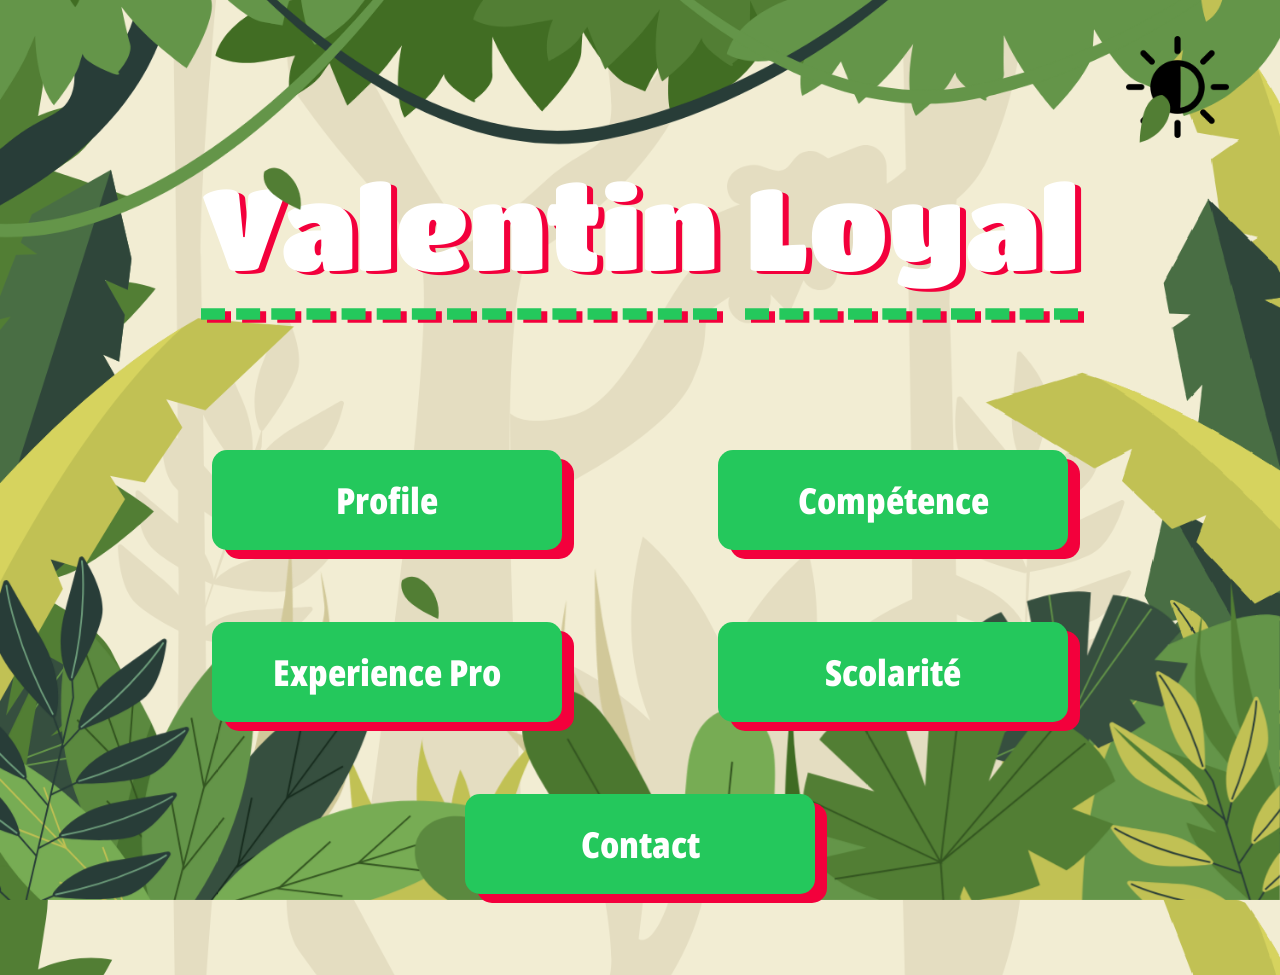
<file: index.html>
<!DOCTYPE html>
<html lang="fr">
<head>
    <meta charset="UTF-8">
    <meta name="viewport" content="width=device-width, initial-scale=1.0">
    <title>Mon Site</title>
</head>
<body>
    <script>
        window.location.href = "home/home.html";
    </script>
</body>
</html>
</file>
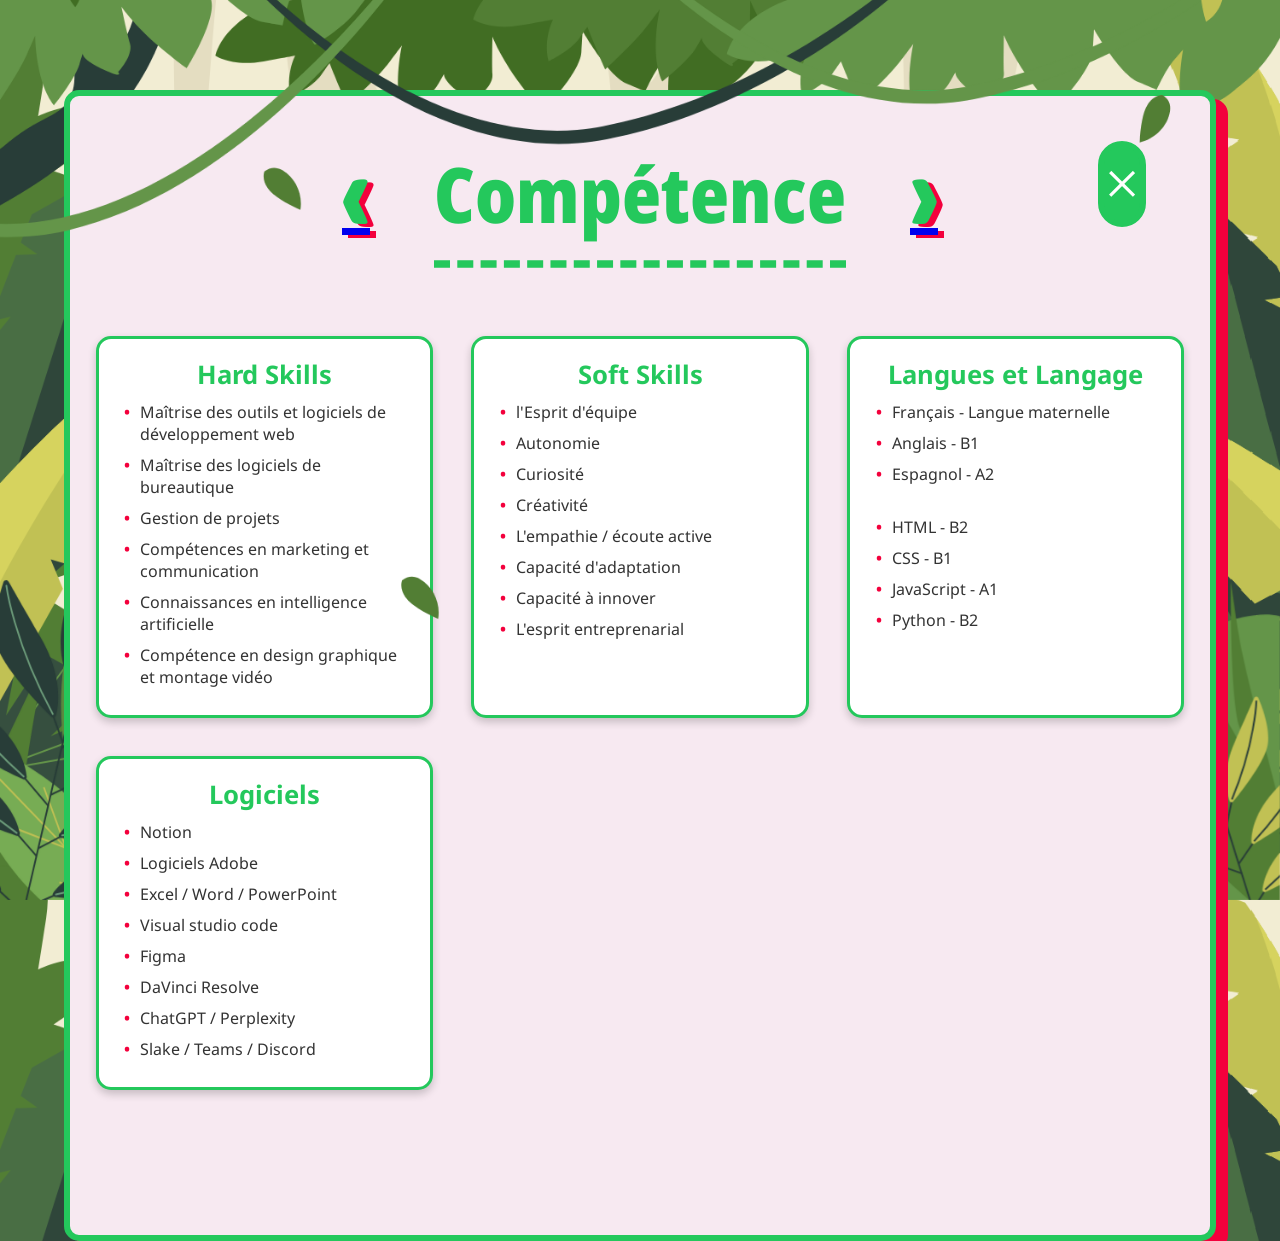
<file: competence/competence.html>
<!DOCTYPE html>
<html lang="en">
<head>
    <meta charset="UTF-8">
    <meta name="viewport" content="width=device-width, initial-scale=1.0">
    <title>Valentin Loyal, competence</title>
    <link rel="stylesheet" href="competence.css">
    <link rel="preconnect" href="https://fonts.googleapis.com">
    <link rel="preconnect" href="https://fonts.gstatic.com" crossorigin>
    <link href="https://fonts.googleapis.com/css2?family=Noto+Sans:ital,wght@0,100..900;1,100..900&family=Titan+One&display=swap" rel="stylesheet">
</head>
<body>
    <img class="top2" src="../image/top2.png">
    <img class="top1" src="../image/top.png">
    <img class="bottom" src="../image/bottom.png">
<main>
    <div class="content">
        <header>
            <a href="../profile/profile.html" class="nav-btn left-btn">
                <p class="font_titre1 p1"><</p>
            </a>
            <h1 class="font_soustitre"> Compétence </h1>
            <a href="../experience/experience.html" class="nav-btn right-btn">
                <p class="font_titre1 p2">></p>
            </a>
        </header>
            <a href="../home/home.html" class="close-btn">&times;</a>
        <section class="skills-grid">
            <div class="skill-card">
                <h2>Hard Skills</h2>
                <ul>
                    <li>Maîtrise des outils et logiciels de développement web</li>
                    <li>Maîtrise des logiciels de bureautique</li>
                    <li>Gestion de projets</li>
                    <li>Compétences en marketing et communication</li>
                    <li>Connaissances en intelligence artificielle</li>
                    <li>Compétence en design graphique et montage vidéo</li>
                </ul>
            </div>
            <div class="skill-card">
                <h2>Soft Skills</h2>
                <ul>
                    <li>l'Esprit d'équipe</li>
                    <li>Autonomie</li>
                    <li>Curiosité</li>
                    <li>Créativité</li>
                    <li>L'empathie / écoute active</li>
                    <li>Capacité d'adaptation</li>
                    <li>Capacité à innover</li>
                    <li>L'esprit entreprenarial</li>
                </ul>
            </div>
            <div class="skill-card">
                <h2>Langues et Langage</h2>
                <ul>
                    <li>Français - Langue maternelle</li>
                    <li>Anglais - B1</li>
                    <li>Espagnol - A2</li>
                    <p></p><br>
                    <li>HTML - B2</li>
                    <li>CSS - B1</li>
                    <li>JavaScript - A1</li>
                    <li>Python - B2</li>
                </ul>
            </div>
            <div class="skill-card">
                <h2>Logiciels</h2>
                <ul>
                    <li>Notion</li>
                    <li>Logiciels Adobe</li>
                    <li>Excel / Word / PowerPoint</li>
                    <li>Visual studio code</li>
                    <li>Figma</li>
                    <li>DaVinci Resolve</li>
                    <li>ChatGPT / Perplexity</li>
                    <li>Slake / Teams / Discord</li>
                </ul>
            </div>
        </section>
    </div>
</main>
    <script src="../theme.js"></script>
</body>
</html>
</file>
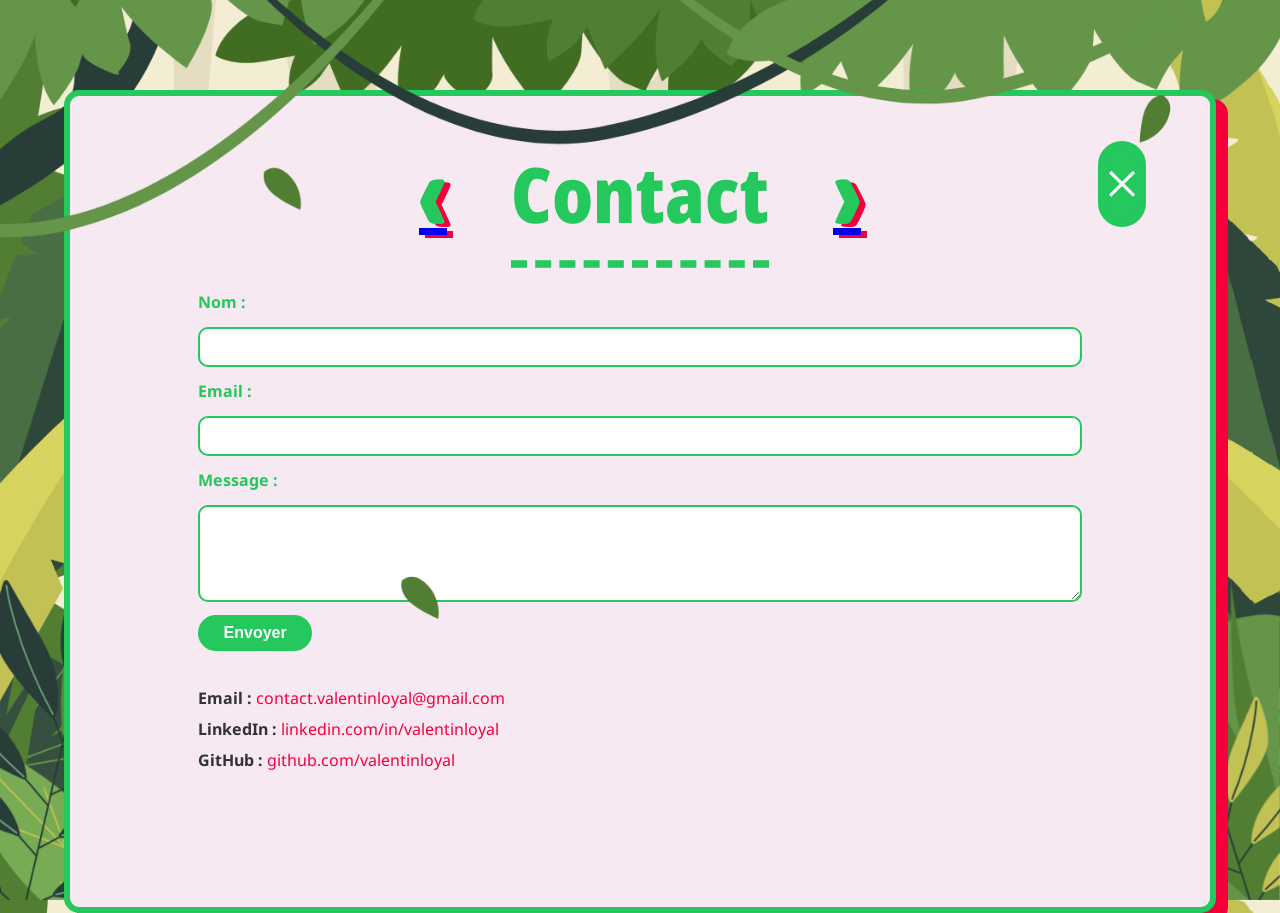
<file: contact/contact.html>
<!DOCTYPE html>
<html lang="en">
<head>
    <meta charset="UTF-8">
    <meta name="viewport" content="width=device-width, initial-scale=1.0">
    <title>Valentin Loyal, contact</title>
    <link rel="stylesheet" href="contact.css">
    <link rel="preconnect" href="https://fonts.googleapis.com">
    <link rel="preconnect" href="https://fonts.gstatic.com" crossorigin>
    <link href="https://fonts.googleapis.com/css2?family=Noto+Sans:ital,wght@0,100..900;1,100..900&family=Titan+One&display=swap" rel="stylesheet">
</head>
<body>
    <img class="top2" src="../image/top2.png">
    <img class="top1" src="../image/top.png">
    <img class="bottom" src="../image/bottom.png">
<main>
    <div class="content">
        <header>
            <a href="../scolarite/scolarite.html" class="nav-btn left-btn">
                <p class="font_titre1 p1"><</p>
            </a>
            <h1 class="font_soustitre"> Contact </h1>
            <a href="../profile/profile.html" class="nav-btn right-btn">
                <p class="font_titre1 p2">></p>
            </a>
        </header>
        <a href="../home/home.html" class="close-btn">&times;</a>

        <form class="contact-form" action="https://formspree.io/f/mvgwljkr" method="POST">
            <label for="name">Nom :</label>
            <input type="text" id="name" name="name" required />
            <label for="email">Email :</label>
            <input type="email" id="email" name="email" required />
            <label for="message">Message :</label>
            <textarea id="message" name="message" rows="5" required></textarea>
            <button type="submit">Envoyer</button>
        </form>

        <div class="contact-links">
            <p><strong>Email :</strong> <a href="mailto:contact.valentinloyal@gmail.com">contact.valentinloyal@gmail.com</a></p>
            <p><strong>LinkedIn :</strong> <a href="https://www.linkedin.com/in/valentin-loyal-profil?utm_source=share&utm_campaign=share_via&utm_content=profile&utm_medium=android_app/" target="_blank">linkedin.com/in/valentinloyal</a></p>
            <p><strong>GitHub :</strong> <a href="https://github.com/valentinloyal" target="_blank">github.com/valentinloyal</a></p>
        </div>
    </div>
</main>
    <script src="../theme.js"></script>
</body>
</html>
</file>
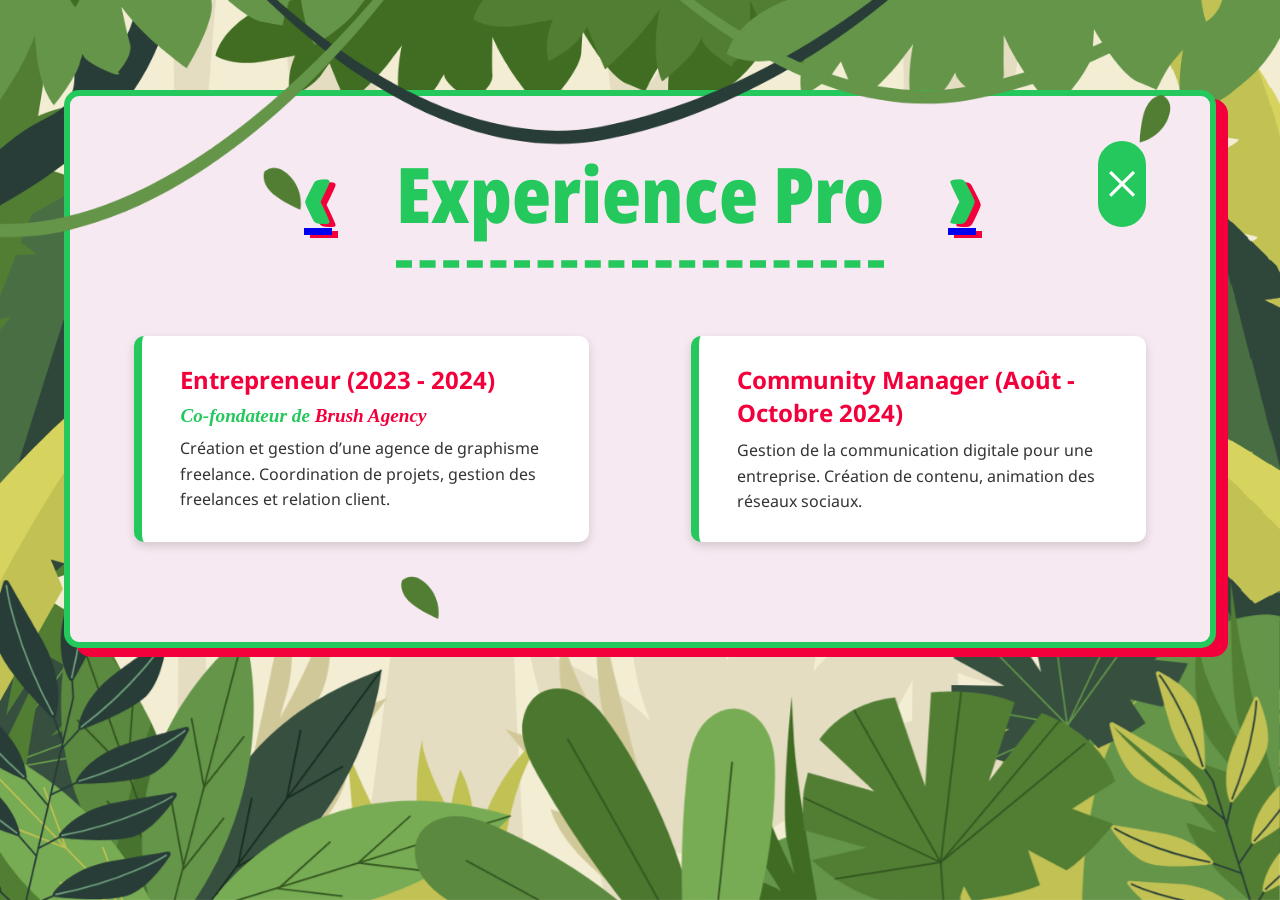
<file: experience/experience.html>
<!DOCTYPE html>
<html lang="en">
<head>
    <meta charset="UTF-8">
    <meta name="viewport" content="width=device-width, initial-scale=1.0">
    <title>Valentin Loyal, experience</title>
    <link rel="stylesheet" href="experience.css">
    <link rel="preconnect" href="https://fonts.googleapis.com">
    <link rel="preconnect" href="https://fonts.gstatic.com" crossorigin>
    <link href="https://fonts.googleapis.com/css2?family=Noto+Sans:ital,wght@0,100..900;1,100..900&family=Titan+One&display=swap" rel="stylesheet">
</head>
<body>
    <img class="top2" src="../image/top2.png">
    <img class="top1" src="../image/top.png">
    <img class="bottom" src="../image/bottom.png">
<main>
    <div class="content">
        <header>
            <a href="../competence/competence.html" class="nav-btn left-btn">
                <p class="font_titre1 p1"><</p>
            </a>
            <h1 class="font_soustitre"> Experience Pro </h1>
            <a href="../scolarite/scolarite.html" class="nav-btn right-btn">
                <p class="font_titre1 p2">></p>
            </a>
        </header>
        <a href="../home/home.html" class="close-btn">&times;</a>
        <section class="experiences">
            <div class="experience-card">
                <h2>Entrepreneur (2023 - 2024)</h2>
                <h3>Co-fondateur de <span class="highlight">Brush Agency</span></h3>
                <p>
                    Création et gestion d’une agence de graphisme freelance. Coordination de projets, gestion des freelances et relation client.
                </p>
            </div>
            <div class="experience-card">
                <h2>Community Manager (Août - Octobre 2024)</h2>
                <p>
                    Gestion de la communication digitale pour une entreprise. Création de contenu, animation des réseaux sociaux.
                </p>
            </div>
        </section>
    </div>
        
</main>
    <script src="../theme.js"></script>
</body>
</html>
</file>
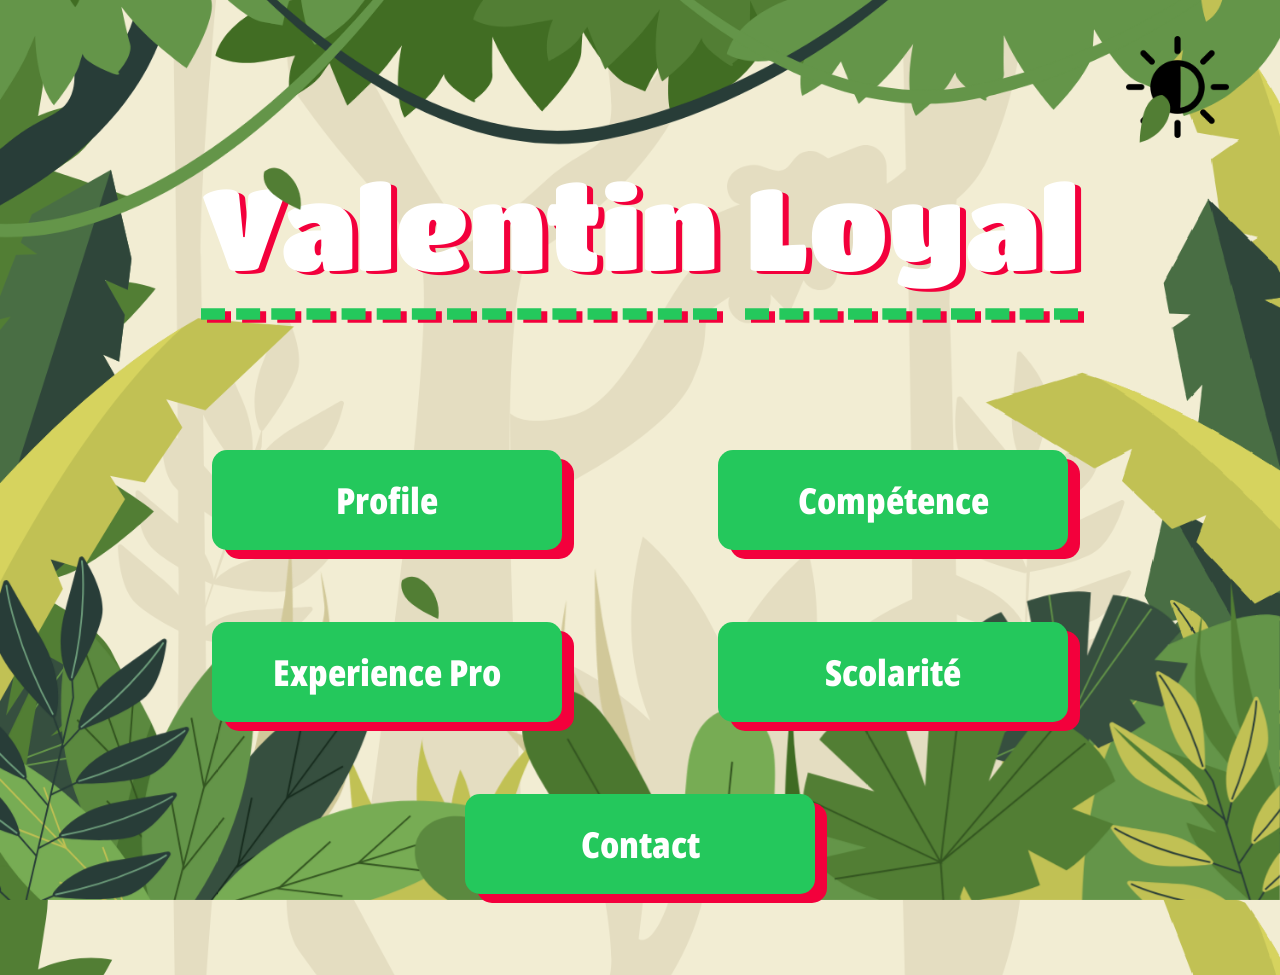
<file: home/home.html>
<!DOCTYPE html>
<html lang="en">
<head>
    <meta charset="UTF-8">
    <meta name="viewport" content="width=device-width, initial-scale=1.0">
    <title>Valentin Loyal, portfolio</title>
    <link rel="stylesheet" href="home.css">
    <link rel="preconnect" href="https://fonts.googleapis.com">
    <link rel="preconnect" href="https://fonts.gstatic.com" crossorigin>
    <link href="https://fonts.googleapis.com/css2?family=Noto+Sans:ital,wght@0,100..900;1,100..900&family=Titan+One&display=swap" rel="stylesheet">
</head>
<body>
    <img class="top2" src="../image/top2.png">
    <img class="top1" src="../image/top.png">
    <img class="bottom" src="../image/bottom.png">
    <main>
        <h1>
            <p class="font_titre1">Valentin</p>
            <p class="font_titre1">Loyal</p>
        </h1>
        <img src="../image/light-dark.png" alt="bouton" id="togglebtn" class="toggle">
        <div class="content">
            <button id="profile-btn">
                <h2 class="font_soustitre">Profile</h2>
            </button>
            <button id="competence-btn">
                <h2 class="font_soustitre">Compétence</h2>
            </button>
            <button id="experience-btn">
                <h2 class="font_soustitre">Experience Pro</h2>
            </button>
            <button id="scolarite-btn">
                <h2 class="font_soustitre">Scolarité</h2>
            </button>
            <button id="contact-btn">
                <h2 class="font_soustitre">Contact</h2>
            </button>
        </div>
    </main>

    <script src="home.js"></script>
</body>
</html>
</file>
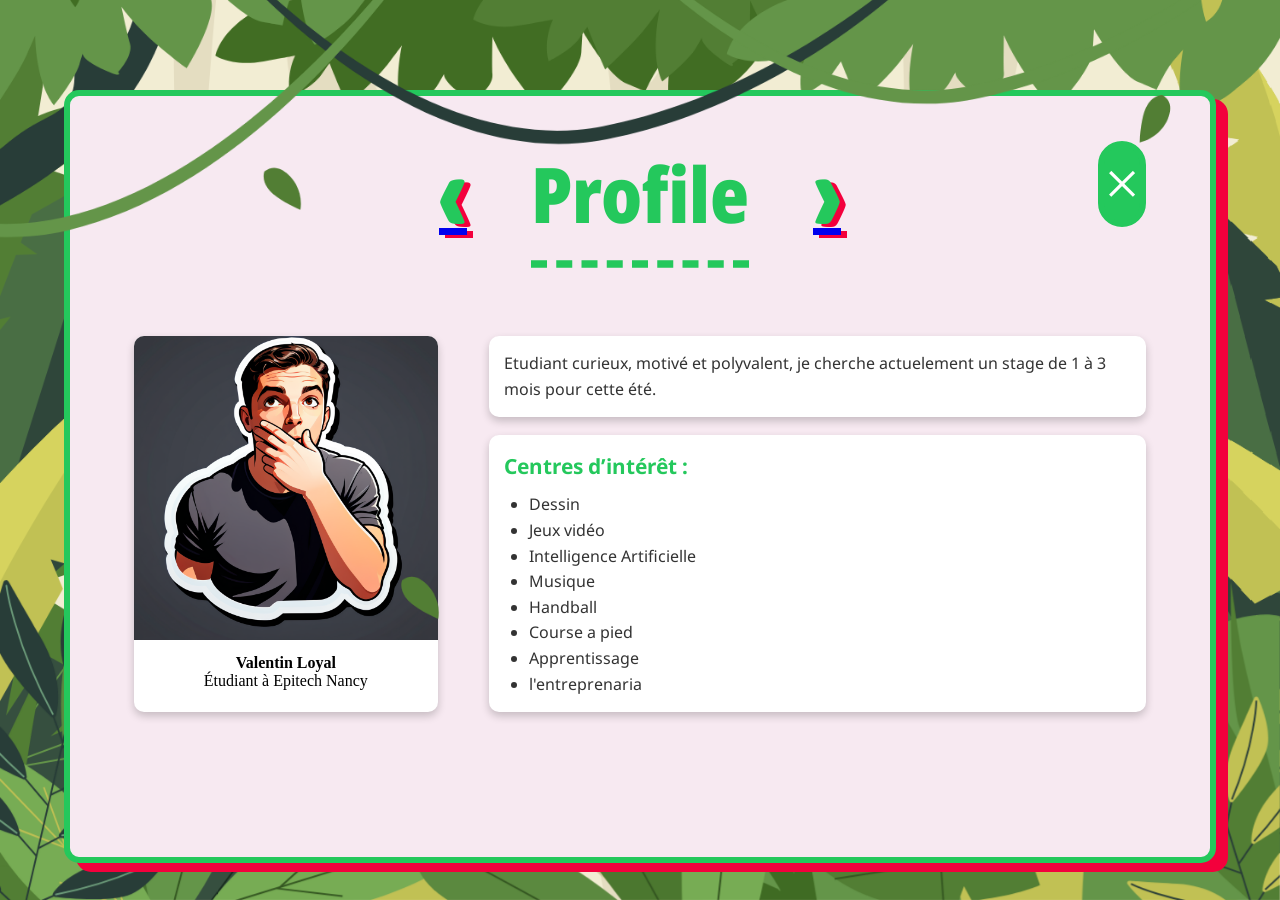
<file: profile/profile.html>
<!DOCTYPE html>
<html lang="en">
<head>
    <meta charset="UTF-8">
    <meta name="viewport" content="width=device-width, initial-scale=1.0">
    <title>Valentin Loyal, profile</title>
    <link rel="stylesheet" href="profile.css">
    <link rel="preconnect" href="https://fonts.googleapis.com">
    <link rel="preconnect" href="https://fonts.gstatic.com" crossorigin>
    <link href="https://fonts.googleapis.com/css2?family=Noto+Sans:ital,wght@0,100..900;1,100..900&family=Titan+One&display=swap" rel="stylesheet">
</head>
<body>
    <img class="top2" src="../image/top2.png">
    <img class="top1" src="../image/top.png">
    <img class="bottom" src="../image/bottom.png">
<main>
    <div class="content">
        <header>
            <a href="../contact/contact.html" class="nav-btn left-btn">
                <p class="font_titre1 p1"><</p>
            </a>
            <h1 class="font_soustitre"> Profile </h1>
            <a href="../competence/competence.html" class="nav-btn right-btn">
                <p class="font_titre1 p2">></p>
            </a>
        </header>

        <div class="profile-section">
            <div class="card">
                <img class="img" src="../image/profile2.png" alt="Avatar">
                <div class="container">
                    <h4><b>Valentin Loyal</b></h4>
                    <p>Étudiant à Epitech Nancy</p>
                </div>
            </div>
            <div class="description">
                <p class="presentation">
                    Etudiant curieux, motivé et polyvalent, je cherche actuelement un stage de 1 à 3 mois pour cette été.
                </p>
                <div class="interets">
                    <h3>Centres d’intérêt :</h3>
                    <ul>
                        <li>Dessin</li>
                        <li>Jeux vidéo</li>
                        <li>Intelligence Artificielle</li>
                        <li>Musique</li>
                        <li>Handball</li>
                        <li>Course a pied</li>
                        <li>Apprentissage</li>
                        <li>l'entreprenaria</li>
                    </ul>
                </div>
            </div>
        </div>

        <a href="../home/home.html" class="close-btn">&times;</a>
    </div>
</main>
    <script src="../theme.js"></script>
</body>
</html>
</file>
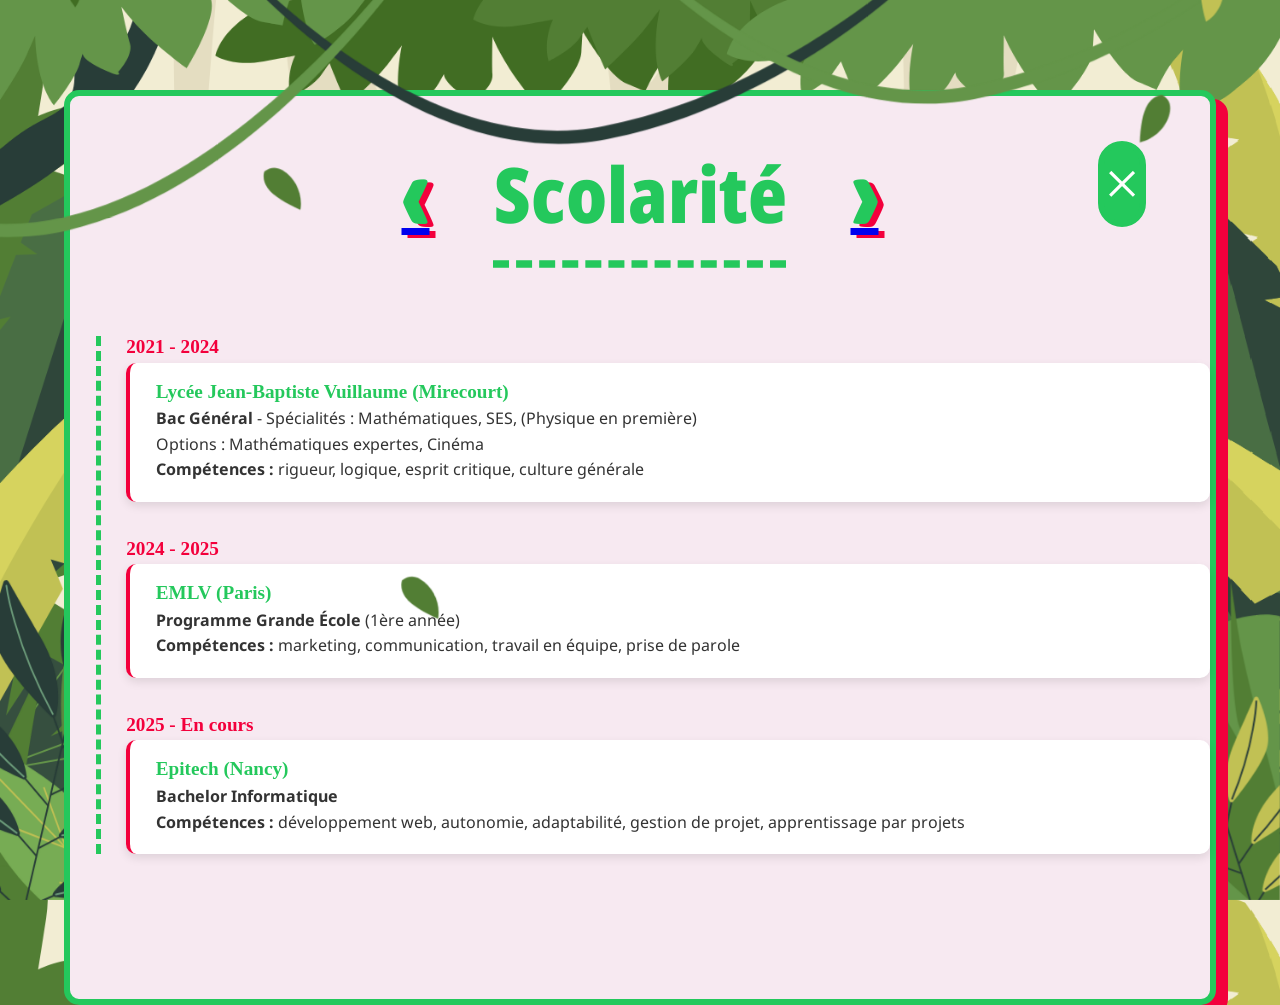
<file: scolarite/scolarite.html>
<!DOCTYPE html>
<html lang="en">
<head>
    <meta charset="UTF-8">
    <meta name="viewport" content="width=device-width, initial-scale=1.0">
    <title>Valentin Loyal, scolarite</title>
    <link rel="stylesheet" href="scolarite.css">
    <link rel="preconnect" href="https://fonts.googleapis.com">
    <link rel="preconnect" href="https://fonts.gstatic.com" crossorigin>
    <link href="https://fonts.googleapis.com/css2?family=Noto+Sans:ital,wght@0,100..900;1,100..900&family=Titan+One&display=swap" rel="stylesheet">
</head>
<body>
    <img class="top2" src="../image/top2.png">
    <img class="top1" src="../image/top.png">
    <img class="bottom" src="../image/bottom.png">
<main>
    <div class="content">
        <header>
            <a href="../experience/experience.html" class="nav-btn left-btn">
                <p class="font_titre1 p1"><</p>
            </a>
            <h1 class="font_soustitre"> Scolarité </h1>
            <a href="../contact/contact.html" class="nav-btn right-btn">
                <p class="font_titre1 p2">></p>
            </a>
        </header>
        <a href="../home/home.html" class="close-btn">&times;</a>
    <div class="timeline">
    <div class="timeline-item">
        <div class="timeline-date">2021 - 2024</div>
        <div class="timeline-content">
            <h3>Lycée Jean-Baptiste Vuillaume (Mirecourt)</h3>
            <p><strong>Bac Général</strong> - Spécialités : Mathématiques, SES, (Physique en première)</p>
            <p>Options : Mathématiques expertes, Cinéma</p>
            <p><strong>Compétences :</strong> rigueur, logique, esprit critique, culture générale</p>
        </div>
    </div>
    <div class="timeline-item">
        <div class="timeline-date">2024 - 2025</div>
        <div class="timeline-content">
            <h3>EMLV (Paris)</h3>
            <p><strong>Programme Grande École</strong> (1ère année)</p>
            <p><strong>Compétences :</strong> marketing, communication, travail en équipe, prise de parole</p>
        </div>
    </div>
    <div class="timeline-item">
        <div class="timeline-date">2025 - En cours</div>
        <div class="timeline-content">
            <h3>Epitech (Nancy)</h3>
            <p><strong>Bachelor Informatique</strong></p>
            <p><strong>Compétences :</strong> développement web, autonomie, adaptabilité, gestion de projet, apprentissage par projets</p>
        </div>
    </div>
</div>
</main>
    <script src="../theme.js"></script>
</body>
</html>
</file>
<file: competence/competence.css>
*{
    margin: 0;
    padding: 0;
    box-sizing: border-box;
}

.font_titre1 {
    font-family: "Titan One", sans-serif;
    font-weight: 400;
    font-style: normal;
    font-size: 6vw;
    color:  #24C85C;
    filter: drop-shadow(
        clamp(0px, 0.5vw, 1vw) clamp(0px, 0.5vh, 3px) 0px #F3003C
    );
}

.font_soustitre {
    font-family: "Noto Sans", sans-serif;
    font-weight: 900;
    font-style: normal;
    font-variation-settings:
    "wdth" 70;
}

body {
    background-image: url(../image/back2.png);
    background-color: #f2edd3;
    background-size: 100vw;
    background-repeat:repeat;
}
.dark-mode {
    background-color: #113422;
    background-image: none;
}

/* Autres éléments spécifiques */
body.dark-mode .content {
    background-color: #333;
    border: #24C85C solid 6px;
}

body.dark-mode .close-btn {
    background-color: #333;
    color: white;
    border: #24C85C solid 6px;
}

body.dark-mode .close-btn:hover{
    border: #F3003C solid 6px;
}

.top1 {
    position: absolute;
    top: 0;
    left: 0;
    width: 100%;
}
.top2 {
    position: absolute;
    top: -5vh;
    left: 0;
    width: 100%;
    z-index: 10;
    pointer-events: none;
}

.bottom {
    position: fixed;
    bottom: 0;
    left: 0;
    width: 100%;
}

h1 {
    display: flex;
    flex-wrap: wrap;
    margin: 5vh 0 5vh;    
    color: #24C85C;
    text-decoration: #24C85C dashed underline;
    text-underline-offset: 3vw;
    font-size: 6vw;
}

@media only screen and (min-width: 967px) {
    .content{
        height: 40vh;
    }
}


.p1 {
    display: flex;
    flex-wrap: wrap;
    text-decoration: none;
    animation: fade_apparition1 0.7s ease-out;
}

.p2 {
    display: flex;
    flex-wrap: wrap;
    text-decoration: none;
    animation: fade_apparition2 0.7s ease-out;
}

main {
    padding-top: 10vh;
    padding-left: 5vw;
}

.content {
    border-radius: 15px;
    background-color: rgb(247, 233, 241);
    border: #24C85C solid 6px;
    filter: drop-shadow(
        clamp(10px, 1vw, 15px) clamp(6px, 1vh, 10px) 0px #F3003C
    );
    height: auto;
    padding-bottom: 100px;
    width: 90vw;
    z-index: 3;
}

header {
    display: flex;
    flex-wrap: wrap;
    justify-content: center;
    align-items: center;
    gap: 5vw;
}

.close-btn {
    position: absolute;
    top:0vh;
    right: 0vw;
    margin-top: 5vh;
    margin-right: 5vw;
    font-size: 5vw;
    color: white;
    text-decoration: none;
    background-color: #24C85C;
    cursor: pointer;
    border: #24C85C solid 6px;
    border-radius: 50px;
    animation-delay: 1s;
    animation: fade_apparition2 2s ease-out;
}

.close-btn:hover {
    transition: 0.3s;
    color: #F3003C;
    background-color: white;
    border: #24C85C solid 6px;
}


@keyframes fade_apparition1 {
    from {
        opacity: 0;
        transform: translateX(-20px);
    }
    to {
        opacity: 1;
        transform: translateX(0);
    }
}

@keyframes fade_apparition2 {
    from {
        opacity: 0;
        transform: translateX(20px);
    }
    to {
        opacity: 1;
        transform: translateX(0);
    }
}

.skills-grid {
    display: grid;
    grid-template-columns: repeat(auto-fit, minmax(250px, 1fr));
    gap: 3vw;
    padding: 5vh 2vw;
}

.skill-card {
    background-color: white;
    border-radius: 15px;
    padding: 2vh 2vw;
    box-shadow: 0 4px 8px rgba(0, 0, 0, 0.2);
    font-family: "Noto Sans", sans-serif;
    animation: fade_apparition1 0.8s ease-out;
    border: 3px solid #24C85C;
    transition: transform 0.3s ease;
}

body.dark-mode .skill-card{
    background-color: #113422;
}

body.dark-mode .skill-card li{
    color: white;
}

.skill-card:hover {
    transform: translateY(-5px);
}

.skill-card h2 {
    font-size: 1.6em;
    margin-bottom: 1vh;
    color: #24C85C;
    text-align: center;
}

.skill-card ul {
    list-style-type: none;
    padding-left: 0;
    font-size: 1em;
    color: #333;
}

.skill-card ul li {
    margin-bottom: 1vh;
    padding-left: 1em;
    position: relative;
}

.skill-card ul li::before {
    content: "•";
    position: absolute;
    left: 0;
    color: #F3003C;
    font-weight: bold;
}
</file>
<file: contact/contact.css>
*{
    margin: 0;
    padding: 0;
    box-sizing: border-box;
}

.font_titre1 {
    font-family: "Titan One", sans-serif;
    font-weight: 400;
    font-style: normal;
    font-size: 6vw;
    color:  #24C85C;
    filter: drop-shadow(
        clamp(0px, 0.5vw, 1vw) clamp(0px, 0.5vh, 3px) 0px #F3003C
    );
}

.font_soustitre {
    font-family: "Noto Sans", sans-serif;
    font-weight: 900;
    font-style: normal;
    font-variation-settings:
    "wdth" 70;
}

body {
    background-image: url(../image/back2.png);
    background-color: #f2edd3;
    background-size: 100vw;
    background-repeat:repeat;
}
.dark-mode {
    background-color: #113422;
    background-image: none;
}

/* Autres éléments spécifiques */
body.dark-mode .content {
    background-color: #333;
    border: #24C85C solid 6px;
}

body.dark-mode .close-btn {
    background-color: #333;
    color: white;
    border: #24C85C solid 6px;
}

body.dark-mode .close-btn:hover{
    border: #F3003C solid 6px;
}

.top1 {
    position: absolute;
    top: 0;
    left: 0;
    width: 100%;
}
.top2 {
    position: absolute;
    top: -5vh;
    left: 0;
    width: 100%;
    z-index: 10;
    pointer-events: none;
}

.bottom {
    position: fixed;
    bottom: 0;
    left: 0;
    width: 100%;
}

h1 {
    display: flex;
    flex-wrap: wrap;
    margin: 5vh 0 5vh;    
    color: #24C85C;
    text-decoration: #24C85C dashed underline;
    text-underline-offset: 3vw;
    font-size: 6vw;
}

@media only screen and (min-width: 967px) {
    .content{
        height: 40vh;
    }
}


.p1 {
    display: flex;
    flex-wrap: wrap;
    text-decoration: none;
    animation: fade_apparition1 0.7s ease-out;
}

.p2 {
    display: flex;
    flex-wrap: wrap;
    text-decoration: none;
    animation: fade_apparition2 0.7s ease-out;
}

main {
    padding-top: 10vh;
    padding-left: 5vw;
}

.content {
    border-radius: 15px;
    background-color: rgb(247, 233, 241);
    border: #24C85C solid 6px;
    filter: drop-shadow(
        clamp(10px, 1vw, 15px) clamp(6px, 1vh, 10px) 0px #F3003C
    );
    height: auto;
    padding-bottom: 100px;
    width: 90vw;
    z-index: 3;
}

header {
    display: flex;
    flex-wrap: wrap;
    justify-content: center;
    align-items: center;
    gap: 5vw;
}

.close-btn {
    position: absolute;
    top:0vh;
    right: 0vw;
    margin-top: 5vh;
    margin-right: 5vw;
    font-size: 5vw;
    color: white;
    text-decoration: none;
    background-color: #24C85C;
    cursor: pointer;
    border: #24C85C solid 6px;
    border-radius: 50px;
    animation-delay: 1s;
    animation: fade_apparition2 2s ease-out;
}

.close-btn:hover {
    transition: 0.3s;
    color: #F3003C;
    background-color: white;
    border: #24C85C solid 6px;
}


@keyframes fade_apparition1 {
    from {
        opacity: 0;
        transform: translateX(-20px);
    }
    to {
        opacity: 1;
        transform: translateX(0);
    }
}

@keyframes fade_apparition2 {
    from {
        opacity: 0;
        transform: translateX(20px);
    }
    to {
        opacity: 1;
        transform: translateX(0);
    }
}

.contact-form {
    display: flex;
    flex-direction: column;
    gap: 1.5vh;
    margin: 0 10vw;
    font-family: "Noto Sans", sans-serif;
    animation: fade_apparition1 1s ease-out;
}

.contact-form label {
    font-weight: bold;
    color: #24C85C;
}

.contact-form input,
.contact-form textarea {
    border: 2px solid #24C85C;
    border-radius: 10px;
    padding: 1vh 1vw;
    font-size: 1em;
    background-color: white;
}

.contact-form input:focus,
.contact-form textarea:focus {
    outline: none;
    border-color: #F3003C;
}

.contact-form button {
    background-color: #24C85C;
    color: white;
    border: none;
    padding: 1vh 2vw;
    border-radius: 30px;
    font-size: 1em;
    cursor: pointer;
    transition: 0.3s ease;
    align-self: flex-start;
    font-weight: bold;
}

.contact-form button:hover {
    background-color: white;
    color: #F3003C;
    border: 2px solid #24C85C;
}

body.dark-mode .contact-links{
    color: white;
}

.contact-links {
    margin: 4vh 10vw;
    font-family: "Noto Sans", sans-serif;
    color: #333;
    font-size: 1em;
    animation: fade_apparition1 1s ease-out;
}

.contact-links p {
    margin-bottom: 1vh;
}

.contact-links a {
    color: #F3003C;
    text-decoration: none;
}

.contact-links a:hover {
    text-decoration: underline;
}
</file>
<file: experience/experience.css>
*{
    margin: 0;
    padding: 0;
    box-sizing: border-box;
}

.font_titre1 {
    font-family: "Titan One", sans-serif;
    font-weight: 400;
    font-style: normal;
    font-size: 6vw;
    color:  #24C85C;
    filter: drop-shadow(
        clamp(0px, 0.5vw, 1vw) clamp(0px, 0.5vh, 3px) 0px #F3003C
    );
}

.font_soustitre {
    font-family: "Noto Sans", sans-serif;
    font-weight: 900;
    font-style: normal;
    font-variation-settings:
    "wdth" 70;
}

body {
    background-image: url(../image/back2.png);
    background-color: #f2edd3;
    background-size: 100vw;
    background-repeat:repeat;
}

.dark-mode {
    background-color: #113422;
    background-image: none;
}

/* Autres éléments spécifiques */
body.dark-mode .content {
    background-color: #333;
    border: #24C85C solid 6px;
}

body.dark-mode .close-btn {
    background-color: #333;
    color: white;
    border: #24C85C solid 6px;
}

body.dark-mode .close-btn:hover{
    border: #F3003C solid 6px;
}

.top1 {
    position: absolute;
    top: 0;
    left: 0;
    width: 100%;
}
.top2 {
    position: absolute;
    top: -5vh;
    left: 0;
    width: 100%;
    z-index: 10;
    pointer-events: none;
}

.bottom {
    position: fixed;
    bottom: 0;
    left: 0;
    width: 100%;
}

h1 {
    display: flex;
    flex-wrap: wrap;
    margin: 5vh 0 5vh;    
    color: #24C85C;
    text-decoration: #24C85C dashed underline;
    text-underline-offset: 3vw;
    font-size: 6vw;
}

@media only screen and (min-width: 967px) {
    .content{
        height: 40vh;
    }
}


.p1 {
    display: flex;
    flex-wrap: wrap;
    text-decoration: none;
    animation: fade_apparition1 0.7s ease-out;
}

.p2 {
    display: flex;
    flex-wrap: wrap;
    text-decoration: none;
    animation: fade_apparition2 0.7s ease-out;
}

main {
    padding-top: 10vh;
    padding-left: 5vw;
}

.content {
    border-radius: 15px;
    background-color: rgb(247, 233, 241);
    border: #24C85C solid 6px;
    filter: drop-shadow(
        clamp(10px, 1vw, 15px) clamp(6px, 1vh, 10px) 0px #F3003C
    );
    height: auto;
    padding-bottom: 100px;
    width: 90vw;
    z-index: 3;
}

header {
    display: flex;
    flex-wrap: wrap;
    justify-content: center;
    align-items: center;
    gap: 5vw;
}

.close-btn {
    position: absolute;
    top:0vh;
    right: 0vw;
    margin-top: 5vh;
    margin-right: 5vw;
    font-size: 5vw;
    color: white;
    text-decoration: none;
    background-color: #24C85C;
    cursor: pointer;
    border: #24C85C solid 6px;
    border-radius: 50px;
    animation-delay: 1s;
    animation: fade_apparition2 2s ease-out;
}

.close-btn:hover {
    transition: 0.3s;
    color: #F3003C;
    background-color: white;
    border: #24C85C solid 6px;
}


@keyframes fade_apparition1 {
    from {
        opacity: 0;
        transform: translateX(-20px);
    }
    to {
        opacity: 1;
        transform: translateX(0);
    }
}

@keyframes fade_apparition2 {
    from {
        opacity: 0;
        transform: translateX(20px);
    }
    to {
        opacity: 1;
        transform: translateX(0);
    }
}

.experiences {
    display: flex;
    flex-direction: column;
    gap: 5vh;
    padding: 5vh 5vw 0 5vw;
}

body.dark-mode .experience-card{
    background-color: #113422;
}
body.dark-mode .experience-card p{
    color: white;
}
.experience-card {
    background-color: white;
    border-left: 8px solid #24C85C;
    border-radius: 10px;
    padding: 3vh 3vw;
    box-shadow: 0 4px 10px rgba(0,0,0,0.15);
    animation: fade_apparition1 1s ease-out;
}

.experience-card h2 {
    color: #F3003C;
    font-size: 1.5em;
    margin-bottom: 1vh;
    font-family: "Noto Sans", sans-serif;
}

.experience-card h3 {
    color: #24C85C;
    font-size: 1.2em;
    margin-bottom: 1vh;
    font-style: italic;
}

.experience-card p {
    font-size: 1em;
    line-height: 1.6;
    color: #333;
    font-family: "Noto Sans", sans-serif;
}

.highlight {
    font-weight: bold;
    color: #F3003C;
}

@media screen and (min-width: 768px) {
    .experiences {
        flex-direction: row;
        flex-wrap: wrap;
        justify-content: space-between;
    }

    .experience-card {
        width: 45%;
    }
}
</file>
<file: home/home.css>
*{
    margin: 0;
    padding: 0;
    box-sizing: border-box;
}

.font_titre1 {
    font-family: "Titan One", sans-serif;
    font-weight: 400;
    font-style: normal;
    color: white;
    text-decoration: #24C85C dashed underline;
    text-underline-offset: 3vw;
}

.font_soustitre {
    font-family: "Noto Sans", sans-serif;
    font-weight: 900;
    font-style: normal;
    font-variation-settings:
    "wdth" 70;
}

div button{
    font-size: 1.5em;
}

body {
    background-image: url(../image/back2.png);
    background-color: #f2edd3;
    background-size: 100vw;
    background-repeat:repeat;
}

.dark-mode {
    background-color: #113422;
    background-image: none;
}
body.dark-mode button {
    background-color: #333;
    color: #eee;
}
body.dark-mode button:hover {
    color: #24C85C;
    background-color: #333;
}

@media only screen and (min-width: 1475px) {
    body {
        overflow: hidden;
    }
}

.top1 {
    position: absolute;
    top: 0;
    left: 0;
    width: 100%;
    z-index: 1;
    pointer-events: none;
}

.top2 {
    position: absolute;
    top: -5vh;
    left: 0;
    width: 100%;
    z-index: 10;
    pointer-events: none;
}

.bottom {
    position: fixed;
    bottom: 0;
    left: 0;
    width: 100%;
}


main {
    z-index: 5;
}

@media only screen and (max-width: 966px){
    h1{
        font-size: 5em;
        height: 25vh;
    }

    h1 p {
        margin: 0 20px;
    }
}

@media only screen and (min-width: 967px) {
    h1{
        font-size: 9vw;
        height: 40vh;
    }
}

h1 {
    gap : 28px;
    display: flex;
    flex-wrap: wrap;
    justify-content: center;
    align-items: center;
    margin: 5vh 0 5vh;    
    filter: drop-shadow(
        clamp(0px, 0.5vw, 1vw) clamp(0px, 0.5vh, 3px) 0px #F3003C
    );
}


.content {
    margin: 0 10% 9vh;
    display: flex;
    flex-flow: row wrap;
    gap: 8vh;
    justify-content: space-evenly;
}

button {
    border-radius: 15px;
    border: 0;
    width: 350px;
    height: 100px;
    cursor: pointer;
    overflow: hidden;
    background-color: #24C85C;
    color: white;
    filter: drop-shadow(
        clamp(10px, 1vw, 15px) clamp(6px, 1vh, 10px) 0px #F3003C
    );
    animation: fade_apparition 0.5s ease-out;
    transition: transform 1s cubic-bezier(.77,0,.18,1), height 1s cubic-bezier(.79,.14,.15,.86);
    position: relative;
}

@keyframes fade_apparition {
    from {
        opacity: 0;
        transform: translateY(20px);
    }
    to {
        opacity: 1;
        transform: translateY(0);
    }
}

button:hover {
    transition: 0.3s;
    border: #24C85C solid 6px;
    color: #24C85C;
    background-color: rgb(247, 233, 241);
}

button.grow-button-profile {
    border: #24C85C solid 6px;
    color: #24C85C;
    background-color: rgb(247, 233, 241);
    z-index: 1;
    position: fixed;
    top: 50%;
    left: 50%;
    transform: translate(-50%, -50%);
    margin-top: 10vh;
    height: 100vh;
    width: 90vw;
}

button.grow-button-profile h2 {
    position: fixed;
    top: 0;
    left: 50%;
    transform: translateX(-50%) translateY(32%);
    font-size: 6vw;
}

.toggle{
    position: absolute;
    top: 4vh;
    right: 4vw;
    z-index: 1;
    width: 8vw;
    cursor: pointer;
    transition: transform 1.5s ease;
}

.toggle:hover{
    transform: scale(1.5) rotate(180deg);
}
</file>
<file: profile/profile.css>
*{
    margin: 0;
    padding: 0;
    box-sizing: border-box;
}

.font_titre1 {
    font-family: "Titan One", sans-serif;
    font-weight: 400;
    font-style: normal;
    font-size: 6vw;
    color:  #24C85C;
    filter: drop-shadow(
        clamp(0px, 0.5vw, 1vw) clamp(0px, 0.5vh, 3px) 0px #F3003C
    );
}

.font_soustitre {
    font-family: "Noto Sans", sans-serif;
    font-weight: 900;
    font-style: normal;
    font-variation-settings:
    "wdth" 70;
}

body {
    background-image: url(../image/back2.png);
    background-color: #f2edd3;
    background-size: 100vw;
    background-repeat:repeat;
}

.top1 {
    position: absolute;
    top: 0;
    left: 0;
    width: 100%;
}
.top2 {
    position: absolute;
    top: -5vh;
    left: 0;
    width: 100%;
    z-index: 10;
    pointer-events: none;
}

.bottom {
    position: fixed;
    bottom: 0;
    left: 0;
    width: 100%;
}

h1 {
    display: flex;
    flex-wrap: wrap;
    margin: 5vh 0 5vh;    
    color: #24C85C;
    text-decoration: #24C85C dashed underline;
    text-underline-offset: 3vw;
    font-size: 6vw;
}

@media only screen and (min-width: 967px) {
    .content{
        height: 40vh;
    }
}


.p1 {
    display: flex;
    flex-wrap: wrap;
    text-decoration: none;
    animation: fade_apparition1 0.7s ease-out;
}

.p2 {
    display: flex;
    flex-wrap: wrap;
    text-decoration: none;
    animation: fade_apparition2 0.7s ease-out;
}

main {
    padding-top: 10vh;
    padding-left: 5vw;
}

.content {
    border-radius: 15px;
    background-color: rgb(247, 233, 241);
    border: #24C85C solid 6px;
    filter: drop-shadow(
        clamp(10px, 1vw, 15px) clamp(6px, 1vh, 10px) 0px #F3003C
    );
    height: auto;
    padding-bottom: 100px;
    width: 90vw;
    z-index: 3;
}

.dark-mode {
    background-color: #113422;
    background-image: none;
}

/* Autres éléments spécifiques */
body.dark-mode .content {
    background-color: #333;
    border: #24C85C solid 6px;
}

body.dark-mode .close-btn {
    background-color: #333;
    color: white;
    border: #24C85C solid 6px;
}

body.dark-mode .close-btn:hover{
    border: #F3003C solid 6px;
}

body.dark-mode .card {
    background-color: #23472a;
    color: white;
}

header {
    display: flex;
    flex-wrap: wrap;
    justify-content: center;
    align-items: center;
    gap: 5vw;
}

.close-btn {
    position: absolute;
    top:0vh;
    right: 0vw;
    margin-top: 5vh;
    margin-right: 5vw;
    font-size: 5vw;
    color: white;
    text-decoration: none;
    background-color: #24C85C;
    cursor: pointer;
    border: #24C85C solid 6px;
    border-radius: 50px;
    animation-delay: 1s;
    animation: fade_apparition2 2s ease-out;
}

.close-btn:hover {
    transition: 0.3s;
    color: #F3003C;
    background-color: white;
    border: #24C85C solid 6px;
}


@keyframes fade_apparition1 {
    from {
        opacity: 0;
        transform: translateX(-20px);
    }
    to {
        opacity: 1;
        transform: translateX(0);
    }
}

@keyframes fade_apparition2 {
    from {
        opacity: 0;
        transform: translateX(20px);
    }
    to {
        opacity: 1;
        transform: translateX(0);
    }
}

.profile-section {
    display: flex;
    flex-wrap: wrap;
    justify-content: space-between;
    gap: 4vw;
    padding: 5vh 5vw;
}

.card {
    background-color: white;
    border-radius: 10px;
    overflow: hidden;
    width: clamp(250px, 30%, 350px);
    box-shadow: 0 4px 8px rgba(0,0,0,0.2);
    text-align: center;
    flex-shrink: 0;
    animation: fade_apparition1 0.7s ease-out;
}

body.dark-mode .presentation{
    background-color: #23472a;
    font-size: 1.5em;
    color: white;
}

body.dark-mode .interets{
    background-color: #23472a;
}
body.dark-mode .interets ul{
    color: white;
}

.img {
    width: 100%;
    height: auto;
}

.container {
    padding: 10px;
}

.description {
    flex: 1;
    min-width: 250px;
    display: flex;
    flex-direction: column;
    gap: 2vh;
    animation: fade_apparition2 0.7s ease-out;
}

.presentation, .interets {
    background-color: white;
    border-radius: 10px;
    padding: 15px;
    box-shadow: 0 4px 8px rgba(0,0,0,0.2);
    font-family: "Noto Sans", sans-serif;
    font-size: 1em;
    line-height: 1.6;
    color: #333;
}

.interets h3 {
    color: #24C85C;
    font-size: 1.3em;
    margin-bottom: 1vh;
}

.interets ul {
    list-style-type: disc;
    padding-left: 2vw;
    color: #333;
}

.card:hover {
    box-shadow: 0 8px 16px 0 rgba(0,0,0,0.2);
    transform: translateY(-5px);
}
.presentation:hover {
    box-shadow: 0 8px 16px 0 rgba(0,0,0,0.2);
    transform: translateY(-5px);
}
.interets:hover {
    box-shadow: 0 8px 16px 0 rgba(0,0,0,0.2);
    transform: translateY(-5px);
}

@media screen and (max-width: 768px) {
    .profile-section {
        flex-direction: column;
        align-items: center;
    }

    .card {
        width: 90%;
    }

    .description{
        margin: 4vw;
    }
    .content {
        height: auto;
    }

    .close-btn {
        font-size: 8vw;
    }
}
</file>
<file: scolarite/scolarite.css>
*{
    margin: 0;
    padding: 0;
    box-sizing: border-box;
}

.font_titre1 {
    font-family: "Titan One", sans-serif;
    font-weight: 400;
    font-style: normal;
    font-size: 6vw;
    color:  #24C85C;
    filter: drop-shadow(
        clamp(0px, 0.5vw, 1vw) clamp(0px, 0.5vh, 3px) 0px #F3003C
    );
}

.font_soustitre {
    font-family: "Noto Sans", sans-serif;
    font-weight: 900;
    font-style: normal;
    font-variation-settings:
    "wdth" 70;
}

body {
    background-image: url(../image/back2.png);
    background-color: #f2edd3;
    background-size: 100vw;
    background-repeat:repeat;
}

.dark-mode {
    background-color: #113422;
    background-image: none;
}

/* Autres éléments spécifiques */
body.dark-mode .content {
    background-color: #333;
    border: #24C85C solid 6px;
}

body.dark-mode .close-btn {
    background-color: #333;
    color: white;
    border: #24C85C solid 6px;
}

body.dark-mode .close-btn:hover{
    border: #F3003C solid 6px;
}
.top1 {
    position: absolute;
    top: 0;
    left: 0;
    width: 100%;
}
.top2 {
    position: absolute;
    top: -5vh;
    left: 0;
    width: 100%;
    z-index: 10;
    pointer-events: none;
}

.bottom {
    position: fixed;
    bottom: 0;
    left: 0;
    width: 100%;
}

h1 {
    display: flex;
    flex-wrap: wrap;
    margin: 5vh 0 5vh;    
    color: #24C85C;
    text-decoration: #24C85C dashed underline;
    text-underline-offset: 3vw;
    font-size: 6vw;
}

@media only screen and (min-width: 967px) {
    .content{
        height: 40vh;
    }
}


.p1 {
    display: flex;
    flex-wrap: wrap;
    text-decoration: none;
    animation: fade_apparition1 0.7s ease-out;
}

.p2 {
    display: flex;
    flex-wrap: wrap;
    text-decoration: none;
    animation: fade_apparition2 0.7s ease-out;
}

main {
    padding-top: 10vh;
    padding-left: 5vw;
}

.content {
    border-radius: 15px;
    background-color: rgb(247, 233, 241);
    border: #24C85C solid 6px;
    filter: drop-shadow(
        clamp(10px, 1vw, 15px) clamp(6px, 1vh, 10px) 0px #F3003C
    );
    height: auto;
    padding-bottom: 100px;
    width: 90vw;
    z-index: 3;
}

header {
    display: flex;
    flex-wrap: wrap;
    justify-content: center;
    align-items: center;
    gap: 5vw;
}

.close-btn {
    position: absolute;
    top:0vh;
    right: 0vw;
    margin-top: 5vh;
    margin-right: 5vw;
    font-size: 5vw;
    color: white;
    text-decoration: none;
    background-color: #24C85C;
    cursor: pointer;
    border: #24C85C solid 6px;
    border-radius: 50px;
    animation-delay: 1s;
    animation: fade_apparition2 2s ease-out;
}

.close-btn:hover {
    transition: 0.3s;
    color: #F3003C;
    background-color: white;
    border: #24C85C solid 6px;
}


@keyframes fade_apparition1 {
    from {
        opacity: 0;
        transform: translateX(-20px);
    }
    to {
        opacity: 1;
        transform: translateX(0);
    }
}

@keyframes fade_apparition2 {
    from {
        opacity: 0;
        transform: translateX(20px);
    }
    to {
        opacity: 1;
        transform: translateX(0);
    }
}

.timeline {
    position: relative;
    margin: 5vh auto;
    margin-left: 2vw;
    border-left: 5px dashed #24C85C;
    display: flex;
    flex-direction: column;
    gap: 4vh;
}

.timeline-item {
    position: relative;
    padding-left: 2vw;
    animation: fade_apparition2 1s ease;
}

.timeline-date {
    font-weight: bold;
    font-size: 1.2em;
    color: #F3003C;
    margin-bottom: 0.5vh;
}

.timeline-content {
    background-color: white;
    padding: 2vh 2vw;
    border-radius: 10px;
    box-shadow: 0 4px 10px rgba(0,0,0,0.1);
    border-left: 4px solid #F3003C;
}

body.dark-mode .timeline-content {
    background-color: #23472a;
}
body.dark-mode .timeline-content p{
    color: white;
}

.timeline-content h3 {
    color: #24C85C;
    font-size: 1.2em;
    margin-bottom: 0.5vh;
}

.timeline-content p {
    font-family: "Noto Sans", sans-serif;
    font-size: 1em;
    color: #333;
    margin: 0.4vh 0;
}
</file>
